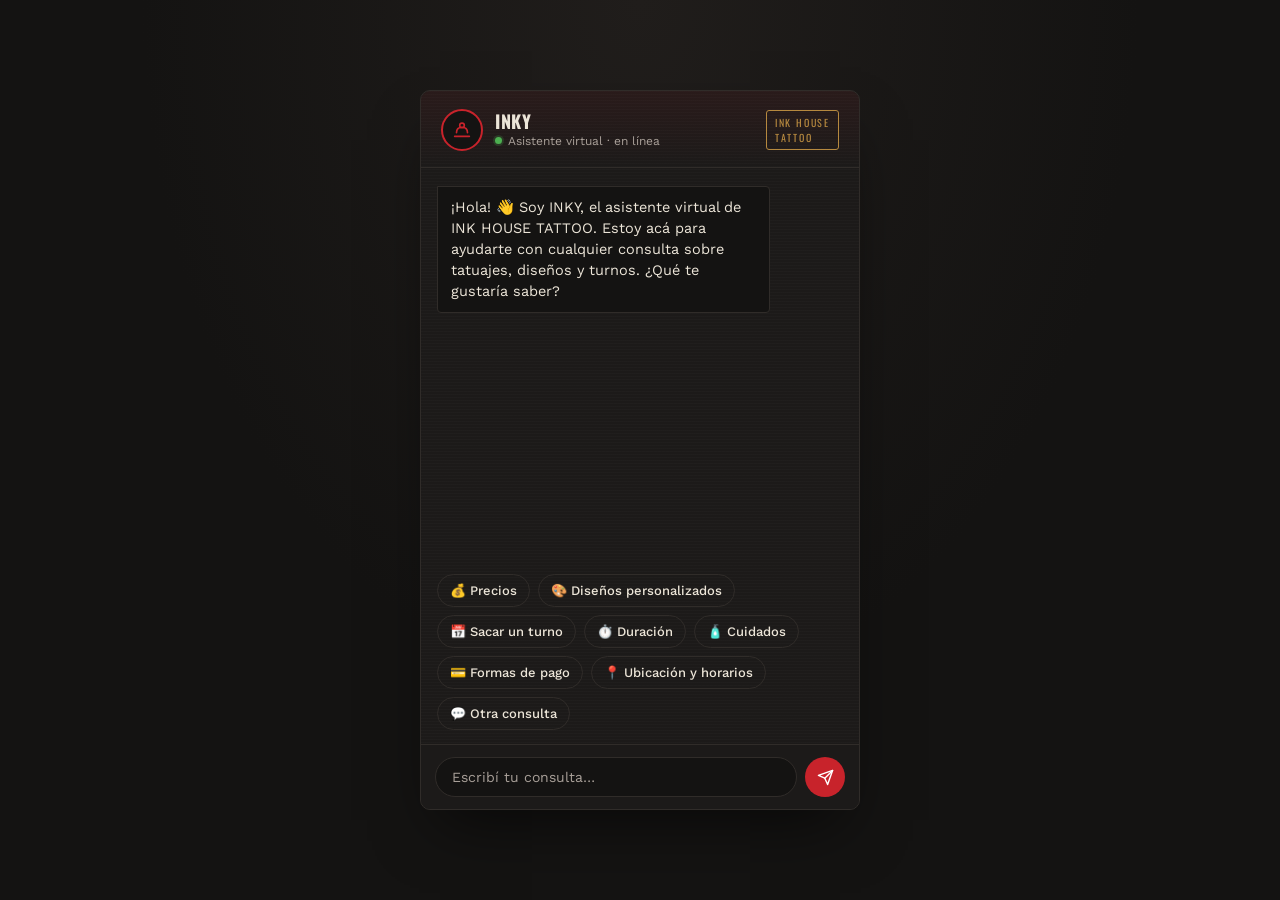
<file: index.html>
<!DOCTYPE html>
<html lang="es">
<head>
<meta charset="UTF-8">
<meta name="viewport" content="width=device-width, initial-scale=1.0">
<title>INKY · Asistente virtual de INK HOUSE TATTOO</title>
<link rel="preconnect" href="https://fonts.googleapis.com">
<link href="https://fonts.googleapis.com/css2?family=Oswald:wght@500;600;700&family=Work+Sans:wght@400;500;600&display=swap" rel="stylesheet">
<style>
  /* ============================================================
     INK HOUSE TATTOO · INKY CHATBOT
     Paleta: carbón + rojo tinta + dorado stamp sobre papel hueso
     ============================================================ */
  :root{
    --charcoal: #141312;
    --charcoal-2: #1c1a19;
    --ink-red: #c8232b;
    --ink-red-dim: #7c1a1f;
    --gold: #b6893f;
    --bone: #ece5d8;
    --bone-dim: #a9a099;
    --line: #302c29;
    --radius: 4px;
  }
  *{box-sizing:border-box;}
  html,body{height:100%;}
  body{
    margin:0;
    background:
      radial-gradient(ellipse at top, #201d1b 0%, var(--charcoal) 55%),
      var(--charcoal);
    font-family:'Work Sans', sans-serif;
    color:var(--bone);
    display:flex;
    align-items:center;
    justify-content:center;
    min-height:100vh;
    padding:24px;
  }
  .app{
    width:100%;
    max-width:440px;
    height:min(720px, 92vh);
    background:var(--charcoal-2);
    border:1px solid var(--line);
    border-radius:10px;
    display:flex;
    flex-direction:column;
    overflow:hidden;
    box-shadow:0 30px 60px -20px rgba(0,0,0,0.6);
    position:relative;
  }
  /* textura sutil tipo papel de flash */
  .app::before{
    content:"";
    position:absolute; inset:0;
    background-image:
      repeating-linear-gradient(0deg, rgba(255,255,255,0.015) 0px, rgba(255,255,255,0.015) 1px, transparent 1px, transparent 3px);
    pointer-events:none;
    z-index:0;
  }

  header{
    position:relative; z-index:1;
    padding:18px 20px 16px;
    border-bottom:1px solid var(--line);
    display:flex;
    align-items:center;
    gap:12px;
    background:linear-gradient(180deg, rgba(200,35,43,0.08), transparent);
  }
  .avatar{
    width:42px; height:42px;
    border-radius:50%;
    border:2px solid var(--ink-red);
    display:flex; align-items:center; justify-content:center;
    flex-shrink:0;
    background:var(--charcoal);
  }
  .avatar svg{width:22px;height:22px;stroke:var(--ink-red);}
  .header-text{flex:1; min-width:0;}
  .header-text .name{
    font-family:'Oswald', sans-serif;
    font-weight:700;
    font-size:18px;
    letter-spacing:0.03em;
    text-transform:uppercase;
    color:var(--bone);
    line-height:1.1;
  }
  .header-text .status{
    font-size:12px;
    color:var(--bone-dim);
    display:flex; align-items:center; gap:6px;
    margin-top:2px;
  }
  .dot{width:7px;height:7px;border-radius:50%;background:#4caf50;display:inline-block;box-shadow:0 0 0 2px rgba(76,175,80,0.2);}
  .studio-mark{
    font-family:'Oswald', sans-serif;
    font-size:10px;
    letter-spacing:0.18em;
    text-transform:uppercase;
    color:var(--gold);
    border:1px solid var(--gold);
    padding:4px 8px;
    border-radius:3px;
    flex-shrink:0;
  }

  .messages{
    position:relative; z-index:1;
    flex:1;
    overflow-y:auto;
    padding:18px 16px;
    display:flex;
    flex-direction:column;
    gap:10px;
  }
  .messages::-webkit-scrollbar{width:6px;}
  .messages::-webkit-scrollbar-thumb{background:var(--line);border-radius:3px;}

  .msg{
    max-width:82%;
    padding:10px 13px;
    border-radius:var(--radius);
    font-size:14.5px;
    line-height:1.45;
    white-space:pre-wrap;
    animation:pop .18s ease-out;
  }
  @keyframes pop{from{opacity:0; transform:translateY(4px);} to{opacity:1; transform:translateY(0);}}
  .msg.bot{
    align-self:flex-start;
    background:var(--charcoal);
    border:1px solid var(--line);
    border-top-left-radius:0;
    color:var(--bone);
  }
  .msg.user{
    align-self:flex-end;
    background:var(--ink-red);
    border-top-right-radius:0;
    color:#fff;
    font-weight:500;
  }
  .msg.bot b{color:var(--gold);}

  .typing{
    align-self:flex-start;
    display:flex; gap:4px;
    padding:12px 14px;
    background:var(--charcoal);
    border:1px solid var(--line);
    border-radius:var(--radius);
    border-top-left-radius:0;
  }
  .typing span{
    width:6px;height:6px;border-radius:50%;
    background:var(--bone-dim);
    animation:blink 1.1s infinite ease-in-out;
  }
  .typing span:nth-child(2){animation-delay:.15s;}
  .typing span:nth-child(3){animation-delay:.3s;}
  @keyframes blink{0%,80%,100%{opacity:.25;}40%{opacity:1;}}

  .quick-replies{
    position:relative; z-index:1;
    display:flex;
    flex-wrap:wrap;
    gap:8px;
    padding:4px 16px 14px;
    flex-shrink:0;
  }
  .chip{
    font-family:'Work Sans', sans-serif;
    font-size:13px;
    font-weight:500;
    background:transparent;
    color:var(--bone);
    border:1px solid var(--line);
    padding:8px 12px;
    border-radius:20px;
    cursor:pointer;
    transition:border-color .15s, color .15s, transform .1s;
  }
  .chip:hover{border-color:var(--ink-red); color:#fff; transform:translateY(-1px);}
  .chip:active{transform:translateY(0);}

  form.composer{
    position:relative; z-index:1;
    display:flex;
    gap:8px;
    padding:12px 14px;
    border-top:1px solid var(--line);
    background:var(--charcoal-2);
    flex-shrink:0;
  }
  form.composer input{
    flex:1;
    background:var(--charcoal);
    border:1px solid var(--line);
    border-radius:20px;
    padding:10px 16px;
    color:var(--bone);
    font-family:'Work Sans', sans-serif;
    font-size:14px;
    outline:none;
  }
  form.composer input:focus{border-color:var(--ink-red);}
  form.composer input::placeholder{color:var(--bone-dim);}
  form.composer button{
    width:40px; height:40px;
    border-radius:50%;
    border:none;
    background:var(--ink-red);
    color:#fff;
    cursor:pointer;
    display:flex; align-items:center; justify-content:center;
    flex-shrink:0;
    transition:background .15s;
  }
  form.composer button:hover{background:#a91e25;}
  form.composer button svg{width:17px;height:17px;}

  .wa-btn{
    display:inline-flex;
    align-items:center;
    gap:8px;
    margin-top:8px;
    background:#25D366;
    color:#0b1a10;
    font-weight:600;
    font-size:13px;
    padding:9px 14px;
    border-radius:20px;
    text-decoration:none;
    align-self:flex-start;
    width:fit-content;
  }

  @media (max-width:480px){
    body{padding:0;}
    .app{max-width:100%; height:100vh; border-radius:0; border:none;}
  }
</style>
</head>
<body>

<div class="app">
  <header>
    <div class="avatar">
      <svg viewBox="0 0 24 24" fill="none" stroke-width="1.8" stroke-linecap="round" stroke-linejoin="round">
        <path d="M6 15c0-4 2-6 6-6s6 2 6 6"/><circle cx="12" cy="7" r="2.5"/><path d="M4 19h16"/>
      </svg>
    </div>
    <div class="header-text">
      <div class="name">INKY</div>
      <div class="status"><span class="dot"></span>Asistente virtual · en línea</div>
    </div>
    <div class="studio-mark">Ink House<br>Tattoo</div>
  </header>

  <div class="messages" id="messages"></div>

  <div class="quick-replies" id="quickReplies"></div>

  <form class="composer" id="composer">
    <input type="text" id="userInput" placeholder="Escribí tu consulta…" autocomplete="off">
    <button type="submit" aria-label="Enviar">
      <svg viewBox="0 0 24 24" fill="none" stroke="#fff" stroke-width="2" stroke-linecap="round" stroke-linejoin="round"><line x1="22" y1="2" x2="11" y2="13"/><polygon points="22 2 15 22 11 13 2 9 22 2"/></svg>
    </button>
  </form>
</div>

<script>
/* ================================================================
   CONFIGURACIÓN DEL ESTUDIO
   Completar estos datos reales antes de publicar el chatbot.
   INKY nunca inventa esta información: si un campo queda vacío,
   se lo indica al cliente y deriva la consulta al tatuador.
   ================================================================ */
const CONFIG = {
  direccion: "",              // Ej: "Av. Siempre Viva 1234, Bragado, Buenos Aires"
  horarios: "",                // Ej: "Martes a sábado, de 11 a 19 hs"
  mediosDePago: "",             // Ej: "Efectivo, transferencia y tarjetas de débito/crédito"
  telefonoWhatsapp: "",         // Solo números con código de país, ej: "5492352123456"
  instagram: "",                // Ej: "@inkhousetattoo"
};

/* ================================================================
   ESTADO DE LA CONVERSACIÓN
   ================================================================ */
const state = {
  mode: "menu",       // "menu" | "turno"
  turnoStep: 0,
  turno: {}
};

const TURNO_PREGUNTAS = [
  { key: "nombre",     texto: "¡Buenísimo! ✍️ Para arrancar, decime tu *nombre*." },
  { key: "contacto",    texto: "Perfecto. Ahora pasame un *teléfono o medio de contacto* (WhatsApp, Instagram, etc.)." },
  { key: "tatuaje",     texto: "¿Qué *tatuaje* tenés pensado hacerte? Contame la idea (podés mandar referencias cuando confirmemos por WhatsApp)." },
  { key: "tamano",      texto: "¿Qué *tamaño* aproximado tiene en mente? (chico, mediano o grande, o si tenés medidas en cm mejor todavía)." },
  { key: "zona",        texto: "¿En qué *zona del cuerpo* iría el tatuaje?" },
  { key: "fecha",       texto: "¿Tenés alguna *fecha preferida* para el turno?" },
  { key: "detalle",     texto: "Último paso 🙌 ¿Algún *detalle adicional* que quieras contarnos? Si no hay nada más, escribí \"no\"." }
];

/* ================================================================
   RESPUESTAS POR TEMA
   ================================================================ */
const RESPUESTAS = {
  precios: () =>
    "💰 El precio de un tatuaje depende de varios factores: el *tamaño*, la *complejidad del diseño*, la *zona del cuerpo* y el *tiempo de trabajo* que requiera.\n\nPara darte un presupuesto certero, lo ideal es que nos cuentes tu idea al sacar el turno y el tatuador lo evalúa. ¿Querés que arranquemos con eso?",

  disenos: () =>
    "🎨 ¡Trabajamos con *diseños 100% personalizados*! Podés mandarnos tu idea, alguna referencia o inspiración, y el tatuador la desarrolla con vos hasta llegar al diseño final.\n\n¿Querés que te cuente cómo es el proceso completo o pasamos directo a sacar el turno?",

  proceso_diseno: () =>
    "🖌️ El proceso de un diseño personalizado suele ser así:\n1. Nos contás tu idea, estilo y zona del cuerpo.\n2. El tatuador prepara una propuesta de diseño.\n3. Ajustamos detalles con vos antes del día del turno.\n4. ¡Tatuaje! Con el diseño ya aprobado.\n\n¿Arrancamos sacando el turno?",

  tamanos: () =>
    "📏 Manejamos tres rangos orientativos:\n• *Pequeño*: diseños simples, pocos detalles.\n• *Mediano*: más elementos o sombreado.\n• *Grande*: piezas grandes, con mucho detalle o que cubren una zona amplia.\n\nEl tatuador puede confirmarte el tamaño ideal según tu idea y la zona elegida.",

  zonas: () =>
    "📍 Se puede tatuar prácticamente cualquier zona del cuerpo: brazo, antebrazo, pierna, espalda, pecho, costillas, manos, etc. Algunas zonas son más sensibles o requieren más cuidado en la cicatrización.\n\nSi me contás qué zona tenés en mente, lo anotamos para que el tatuador te oriente al confirmar el turno.",

  duracion: () =>
    "⏱️ La duración de la sesión depende del *tamaño* y la *complejidad* del tatuaje. Los diseños chicos pueden llevar menos de una hora, mientras que las piezas grandes o muy detalladas pueden necesitar varias sesiones.\n\nEl tatuador te da un estimado más preciso una vez que ve tu idea.",

  cuidados: () =>
    "🧴 Algunas recomendaciones generales:\n\n*Antes:*\n• Descansá bien y comé antes de venir.\n• Evitá el alcohol el día anterior.\n• Vení con la zona limpia.\n\n*Después:*\n• Mantené el tatuaje limpio y seco las primeras horas.\n• Usá la crema que te recomiende el tatuador.\n• Evitá sol, pileta y mar hasta que cicatrice.\n• No te rasques ni despegues las costras.\n\nEl tatuador te va a dar indicaciones específicas el día de tu sesión. 💪",

  pago: () => {
    if (!CONFIG.mediosDePago) {
      return "💳 Todavía no tengo cargados los medios de pago del estudio. Dejo tu consulta para que te confirme el tatuador directamente. 🙌";
    }
    return `💳 Los medios de pago disponibles son: ${CONFIG.mediosDePago}.`;
  },

  retoques: () =>
    "🔁 Los retoques se evalúan caso a caso, según cómo cicatrizó el tatuaje. Te recomendamos consultarlo directamente con tu tatuador después de la sesión para coordinarlo. 🙌",

  ubicacion_horarios: () => {
    let partes = [];
    if (CONFIG.direccion) partes.push(`📍 Nos encontrás en: ${CONFIG.direccion}.`);
    else partes.push("📍 Todavía no tengo cargada la dirección exacta del estudio.");
    if (CONFIG.horarios) partes.push(`🕒 Horarios de atención: ${CONFIG.horarios}.`);
    else partes.push("🕒 Todavía no tengo cargados los horarios de atención.");
    if (!CONFIG.direccion || !CONFIG.horarios) {
      partes.push("Para confirmarlo con exactitud, podemos dejar tu consulta para que la revise el estudio. 🙌");
    }
    return partes.join("\n");
  },

  disponibilidad: () =>
    "📅 Para consultar disponibilidad necesitamos algunos datos tuyos y así el tatuador puede confirmarte una fecha. ¿Arrancamos con la solicitud de turno?",

  fallback: () =>
    "🤔 Esa consulta puntual no la tengo cargada todavía. Para darte una respuesta precisa, podemos dejarla anotada para que la revise el tatuador. ¿Querés que la derive, o preferís ver alguna de las opciones del menú?"
};

/* ================================================================
   PALABRAS CLAVE PARA DETECTAR INTENCIÓN EN TEXTO LIBRE
   ================================================================ */
const KEYWORDS = [
  { tema: "precios",            palabras: ["precio","costo","cuanto sale","cuánto sale","vale","cotiza","presupuesto"] },
  { tema: "proceso_diseno",     palabras: ["proceso de diseño","como es el diseño","cómo es el diseño","como armamos el diseño"] },
  { tema: "disenos",            palabras: ["diseño","diseno","idea","referencia","boceto","personalizado"] },
  { tema: "tamanos",            palabras: ["tamaño","tamano","grande","mediano","chico","pequeño","pequeno","cm","centimetros","centímetros"] },
  { tema: "zonas",              palabras: ["zona","brazo","pierna","espalda","pecho","costilla","mano","cuello","tobillo","muñeca","muneca"] },
  { tema: "duracion",           palabras: ["cuanto tarda","cuánto tarda","duracion","duración","tiempo lleva","horas lleva"] },
  { tema: "cuidados",           palabras: ["cuidado","cicatriza","crema","despues del tatuaje","después del tatuaje","antes del tatuaje"] },
  { tema: "pago",               palabras: ["pago","efectivo","tarjeta","transferencia","seña","sena"] },
  { tema: "retoques",           palabras: ["retoque","retocar"] },
  { tema: "ubicacion_horarios", palabras: ["ubicacion","ubicación","direccion","dirección","donde queda","dónde queda","horario","atienden","abren"] },
  { tema: "disponibilidad",     palabras: ["disponibilidad","fecha libre","hay lugar","cuando pueden","cuándo pueden"] },
];

function detectarTema(texto){
  const t = texto.toLowerCase();
  for (const grupo of KEYWORDS){
    if (grupo.palabras.some(p => t.includes(p))) return grupo.tema;
  }
  if (/turno|reservar|sacar|agendar|cita/.test(t)) return "turno";
  return null;
}

/* ================================================================
   RENDERIZADO DE MENSAJES
   ================================================================ */
const messagesEl = document.getElementById("messages");
const quickRepliesEl = document.getElementById("quickReplies");

function scrollToBottom(){
  messagesEl.scrollTop = messagesEl.scrollHeight;
}

function addMessage(text, from){
  const div = document.createElement("div");
  div.className = "msg " + from;
  div.innerHTML = formatText(text);
  messagesEl.appendChild(div);
  scrollToBottom();
}

function formatText(text){
  return text
    .replace(/&/g,"&amp;").replace(/</g,"&lt;").replace(/>/g,"&gt;")
    .replace(/\*(.+?)\*/g, "<b>$1</b>");
}

function botReply(text, delay = 550){
  const typing = document.createElement("div");
  typing.className = "typing";
  typing.innerHTML = "<span></span><span></span><span></span>";
  messagesEl.appendChild(typing);
  scrollToBottom();
  return new Promise(resolve => {
    setTimeout(() => {
      typing.remove();
      addMessage(text, "bot");
      resolve();
    }, delay);
  });
}

function setQuickReplies(options){
  quickRepliesEl.innerHTML = "";
  options.forEach(opt => {
    const btn = document.createElement("button");
    btn.type = "button";
    btn.className = "chip";
    btn.textContent = opt.label;
    btn.addEventListener("click", () => {
      addMessage(opt.label, "user");
      opt.action();
    });
    quickRepliesEl.appendChild(btn);
  });
}

const MENU_PRINCIPAL = [
  { label: "💰 Precios", action: () => runTopic("precios") },
  { label: "🎨 Diseños personalizados", action: () => runTopic("disenos") },
  { label: "📅 Sacar un turno", action: () => startTurno() },
  { label: "⏱️ Duración", action: () => runTopic("duracion") },
  { label: "🧴 Cuidados", action: () => runTopic("cuidados") },
  { label: "💳 Formas de pago", action: () => runTopic("pago") },
  { label: "📍 Ubicación y horarios", action: () => runTopic("ubicacion_horarios") },
  { label: "💬 Otra consulta", action: () => runOtraConsulta() },
];

async function runTopic(tema){
  state.mode = "menu";
  await botReply(RESPUESTAS[tema]());
  await botReply("¿Necesitás algo más?");
  setQuickReplies(MENU_PRINCIPAL);
}

async function runOtraConsulta(){
  state.mode = "menu";
  await botReply("Contame con tus palabras qué necesitás saber y hago lo posible por ayudarte 💬");
  setQuickReplies([]);
}

/* ================================================================
   FLUJO DE TURNO
   ================================================================ */
async function startTurno(){
  state.mode = "turno";
  state.turnoStep = 0;
  state.turno = {};
  setQuickReplies([]);
  await botReply("¡Genial, vamos a dejar tu solicitud de turno! Te voy a pedir algunos datos, uno por uno 📋");
  await askTurnoStep();
}

async function askTurnoStep(){
  const pregunta = TURNO_PREGUNTAS[state.turnoStep];
  await botReply(pregunta.texto);
}

async function handleTurnoAnswer(texto){
  const pregunta = TURNO_PREGUNTAS[state.turnoStep];
  state.turno[pregunta.key] = texto;
  state.turnoStep++;

  if (state.turnoStep < TURNO_PREGUNTAS.length){
    await askTurnoStep();
  } else {
    await finishTurno();
  }
}

async function finishTurno(){
  const t = state.turno;
  const resumen =
`Estos son los datos que registramos:

👤 Nombre: ${t.nombre}
📱 Contacto: ${t.contacto}
🖋️ Tatuaje: ${t.tatuaje}
📏 Tamaño: ${t.tamano}
📍 Zona: ${t.zona}
📅 Fecha preferida: ${t.fecha}
📝 Detalle adicional: ${t.detalle}`;

  await botReply(resumen, 400);
  await botReply("¡Listo! 🎉 Ya dejamos tu solicitud registrada. El estudio se va a poner en contacto para confirmarte la disponibilidad real.");

  const numero = CONFIG.telefonoWhatsapp;
  if (numero) {
    const mensaje = encodeURIComponent(
      `Hola! Quiero solicitar un turno en Ink House Tattoo.\nNombre: ${t.nombre}\nContacto: ${t.contacto}\nTatuaje: ${t.tatuaje}\nTamaño: ${t.tamano}\nZona: ${t.zona}\nFecha preferida: ${t.fecha}\nDetalle: ${t.detalle}`
    );
    const link = document.createElement("a");
    link.href = `https://wa.me/${numero}?text=${mensaje}`;
    link.target = "_blank";
    link.className = "wa-btn";
    link.textContent = "📲 Enviar por WhatsApp";
    messagesEl.appendChild(link);
    scrollToBottom();
  } else {
    await botReply("(Para que este botón envíe el resumen directo por WhatsApp, hay que cargar el número del estudio en la configuración del bot.)", 300);
  }

  state.mode = "menu";
  await botReply("¿Te ayudo con algo más?");
  setQuickReplies(MENU_PRINCIPAL);
}

/* ================================================================
   ENTRADA DE TEXTO LIBRE
   ================================================================ */
const composer = document.getElementById("composer");
const userInput = document.getElementById("userInput");

composer.addEventListener("submit", async (e) => {
  e.preventDefault();
  const texto = userInput.value.trim();
  if (!texto) return;
  addMessage(texto, "user");
  userInput.value = "";
  quickRepliesEl.innerHTML = "";

  if (state.mode === "turno"){
    await handleTurnoAnswer(texto);
    return;
  }

  const tema = detectarTema(texto);
  if (tema === "turno"){
    await startTurno();
  } else if (tema && RESPUESTAS[tema]){
    await runTopic(tema);
  } else {
    await botReply(RESPUESTAS.fallback());
    setQuickReplies(MENU_PRINCIPAL);
  }
});

/* ================================================================
   INICIO DE LA CONVERSACIÓN
   ================================================================ */
window.addEventListener("DOMContentLoaded", async () => {
  await botReply("¡Hola! 👋 Soy INKY, el asistente virtual de INK HOUSE TATTOO. Estoy acá para ayudarte con cualquier consulta sobre tatuajes, diseños y turnos. ¿Qué te gustaría saber?", 400);
  setQuickReplies(MENU_PRINCIPAL);
});
</script>
</body>
</html>
</file>
